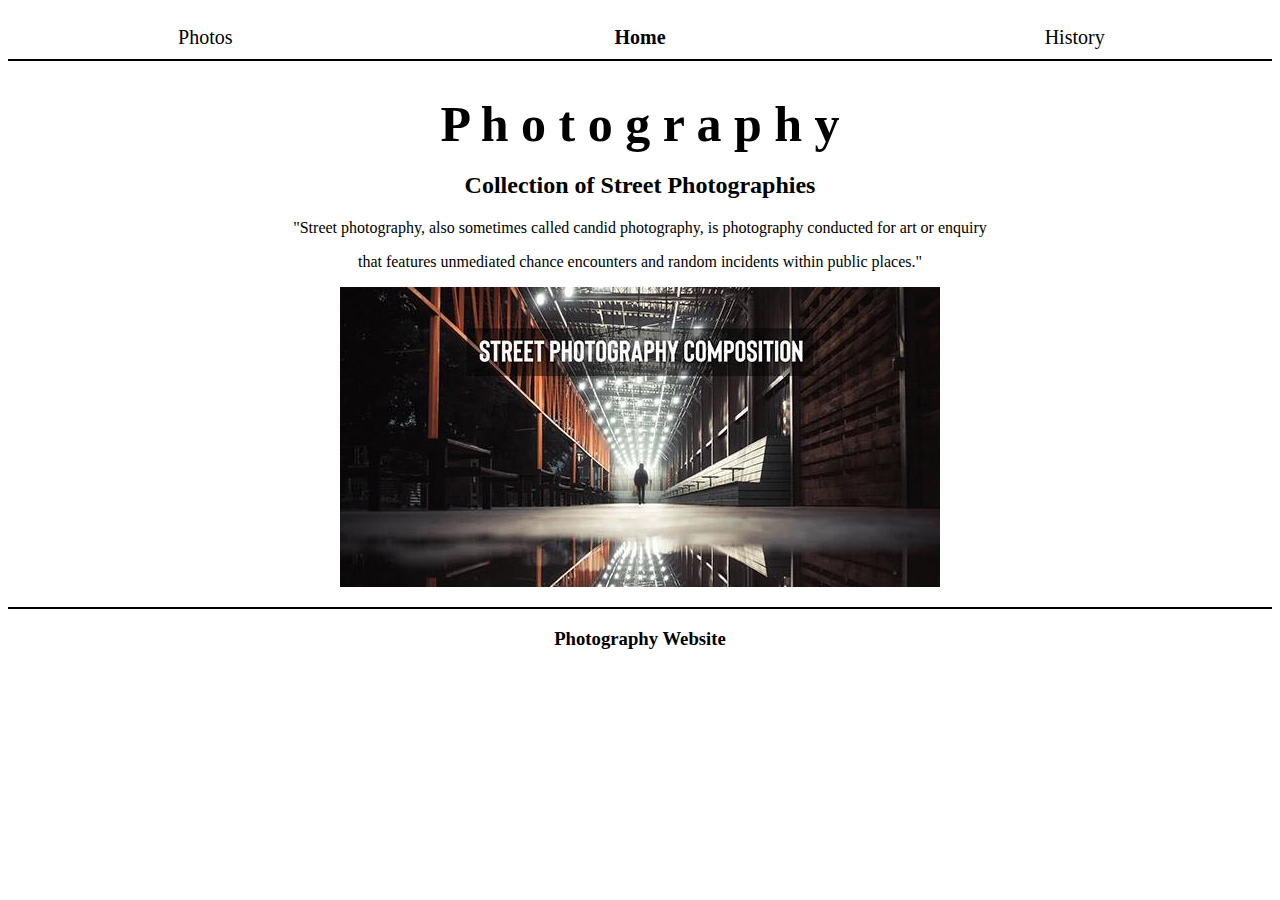
<file: index.html>
<!DOCTYPE html>
<html>
		<head>
			<link rel="stylesheet" href="style.css">
		</head>
			<body>

						<ul class="main-menu">
							<a href="index2.html"><li>Photos</li></a>
							<a href="index.html"><li><b>Home</b></li></a>
							<a href="index3.html"><li>History</li></a>
						</ul>
					<div class="header">
					<h1>P h o t o g r a p h y</h1>
					<h2>Collection of Street Photographies</h2>
					<p>"Street photography, also sometimes called candid photography, is photography conducted for art or enquiry </p>
					<p>that features unmediated chance encounters and random incidents within public places."</p>
			</div>
				<div class="picture">
				</div>
					<div class="title">
					</div>
				<div class="footer">
				<h3>Photography Website</h3>
				</div>
				
			</body>
</html>
</file>
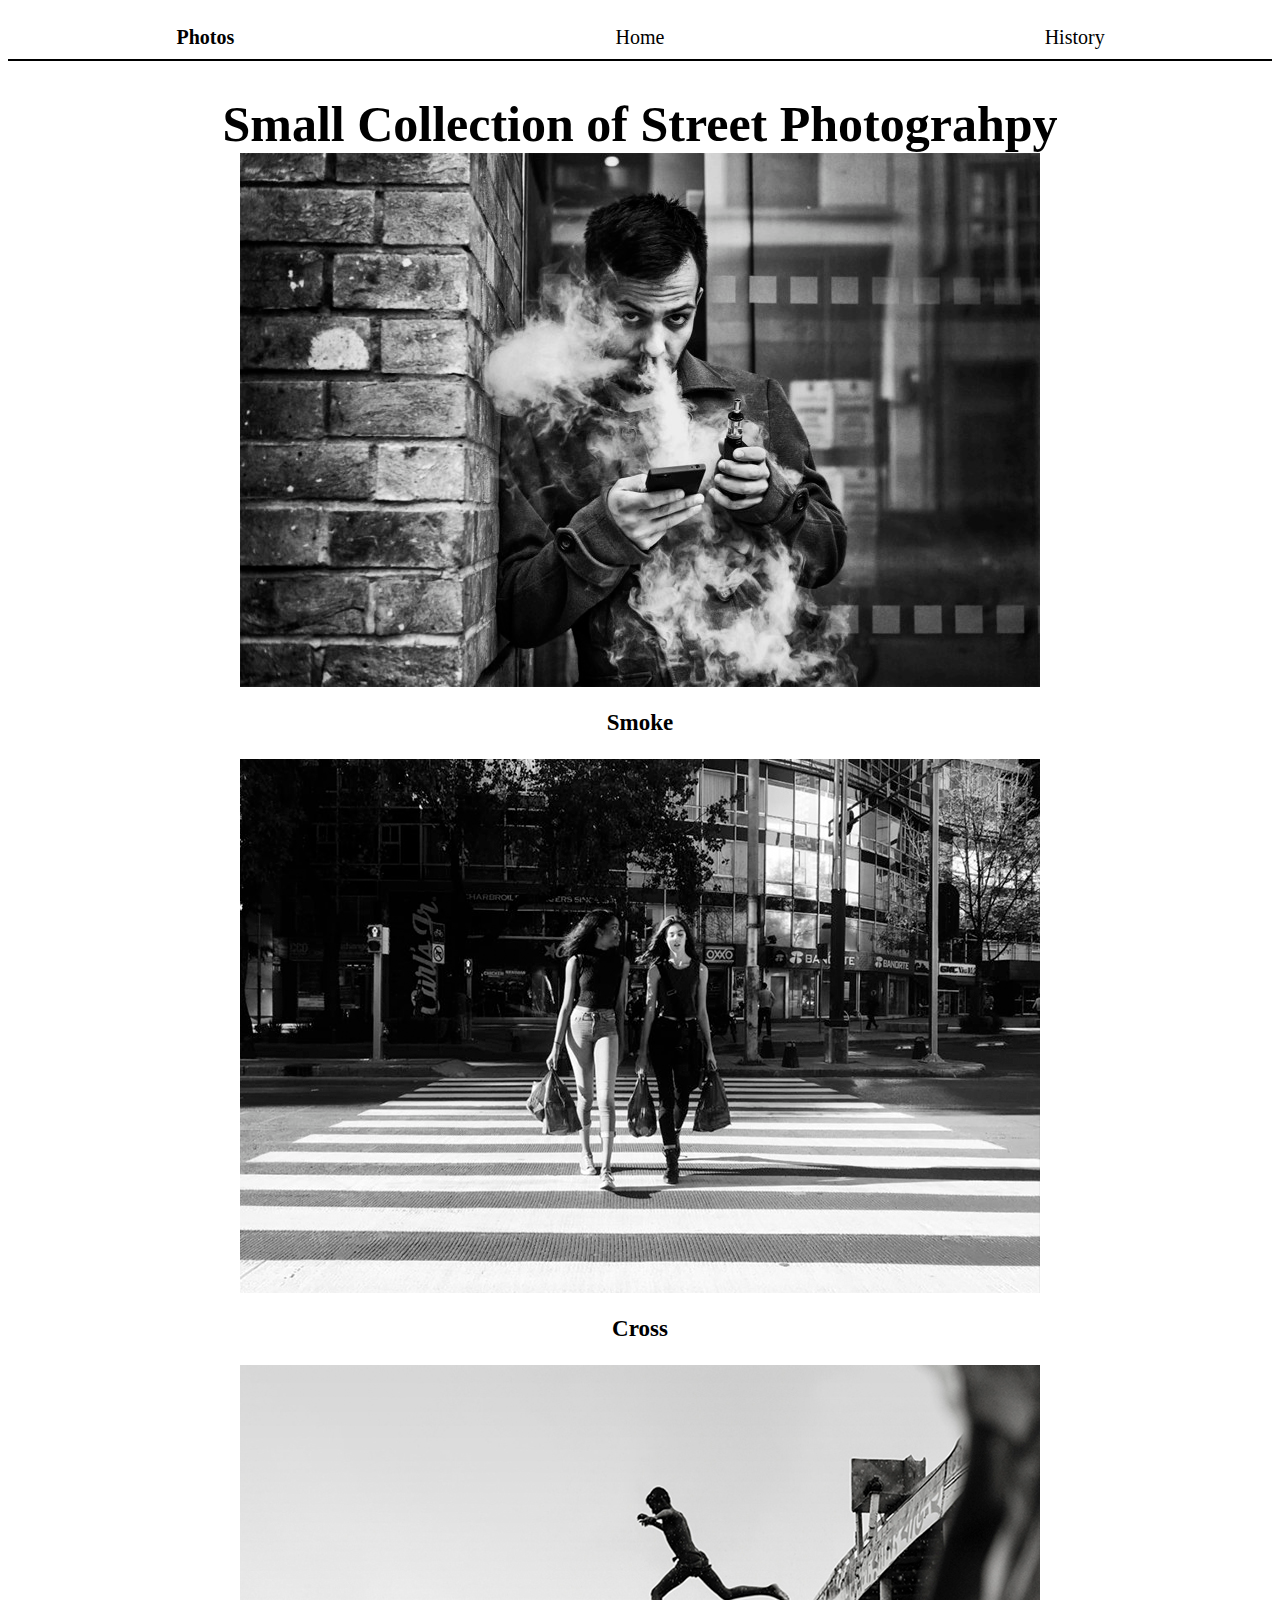
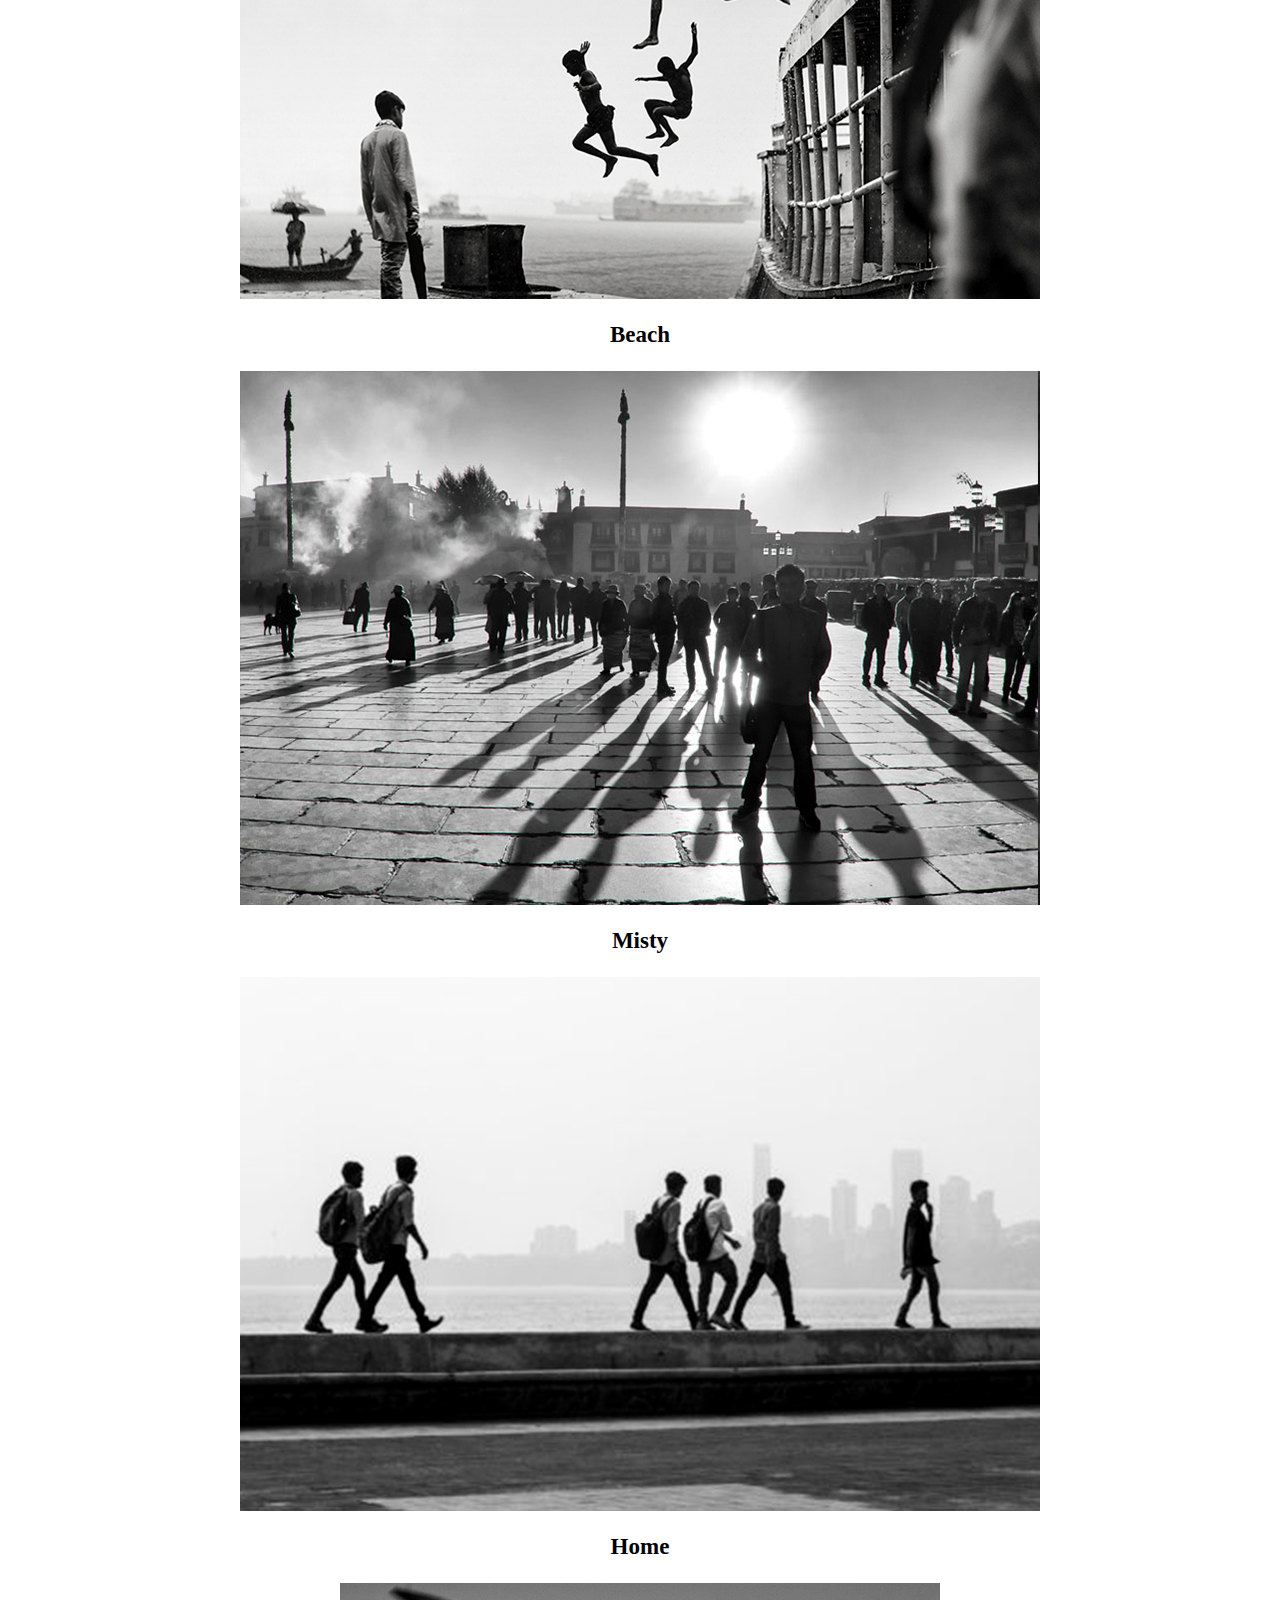
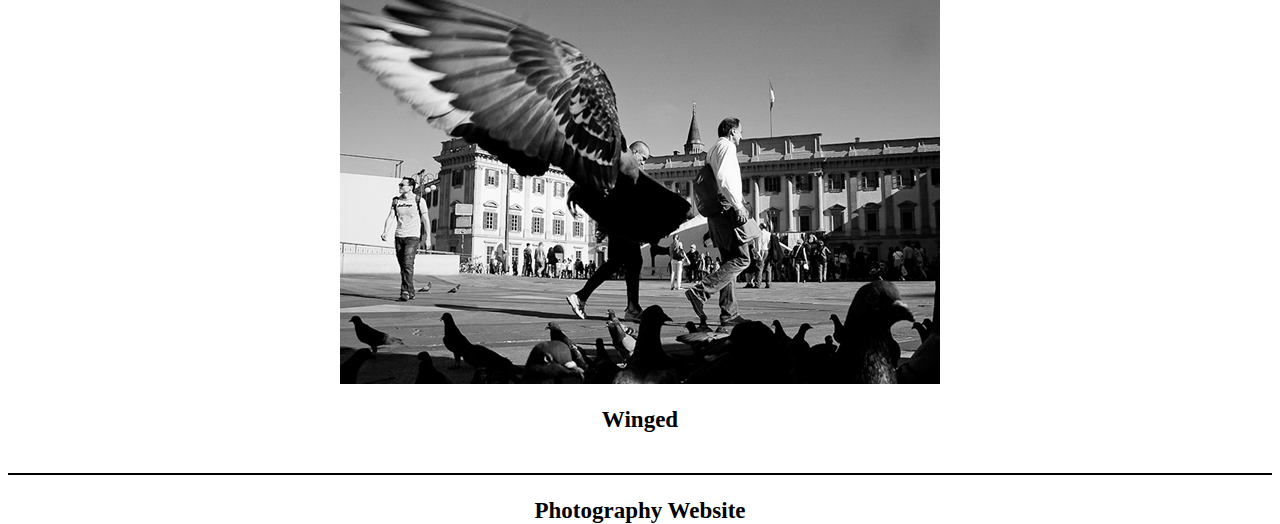
<file: index2.html>
<!DOCTYPE html>
<html>
		<head>
			<link rel="stylesheet" href="style2.css">
		</head>
			<body>

						<ul class="main-menu">
							<a href="index2.html"><li><b>Photos</b></li></a>
							<a href="index.html"><li>Home</li></a>
							<a href="index3.html"><li>History</li></a>
						</ul>
						<h1>Small Collection of Street Photograhpy</h1>
				<div class="picture">
					<img src="images/photo1.jpg">
					<h3>Smoke</h3>
					<img src="images/photo2.jpg">
					<h3>Cross</h3>
					<img src="images/photo3.jpg">
					<h3>Beach</h3>
					<img src="images/photo4.jpg">
					<h3>Misty</h3>
					<img src="images/photo5.jpg">
					<h3>Home</h3>
					<img src="images/photo6.jpg">
					<h3>Winged</h3>
				</div>
				<div class="footer">
				<h3>Photography Website</h3>
				</div>
				
			</body>
</html>
</file>
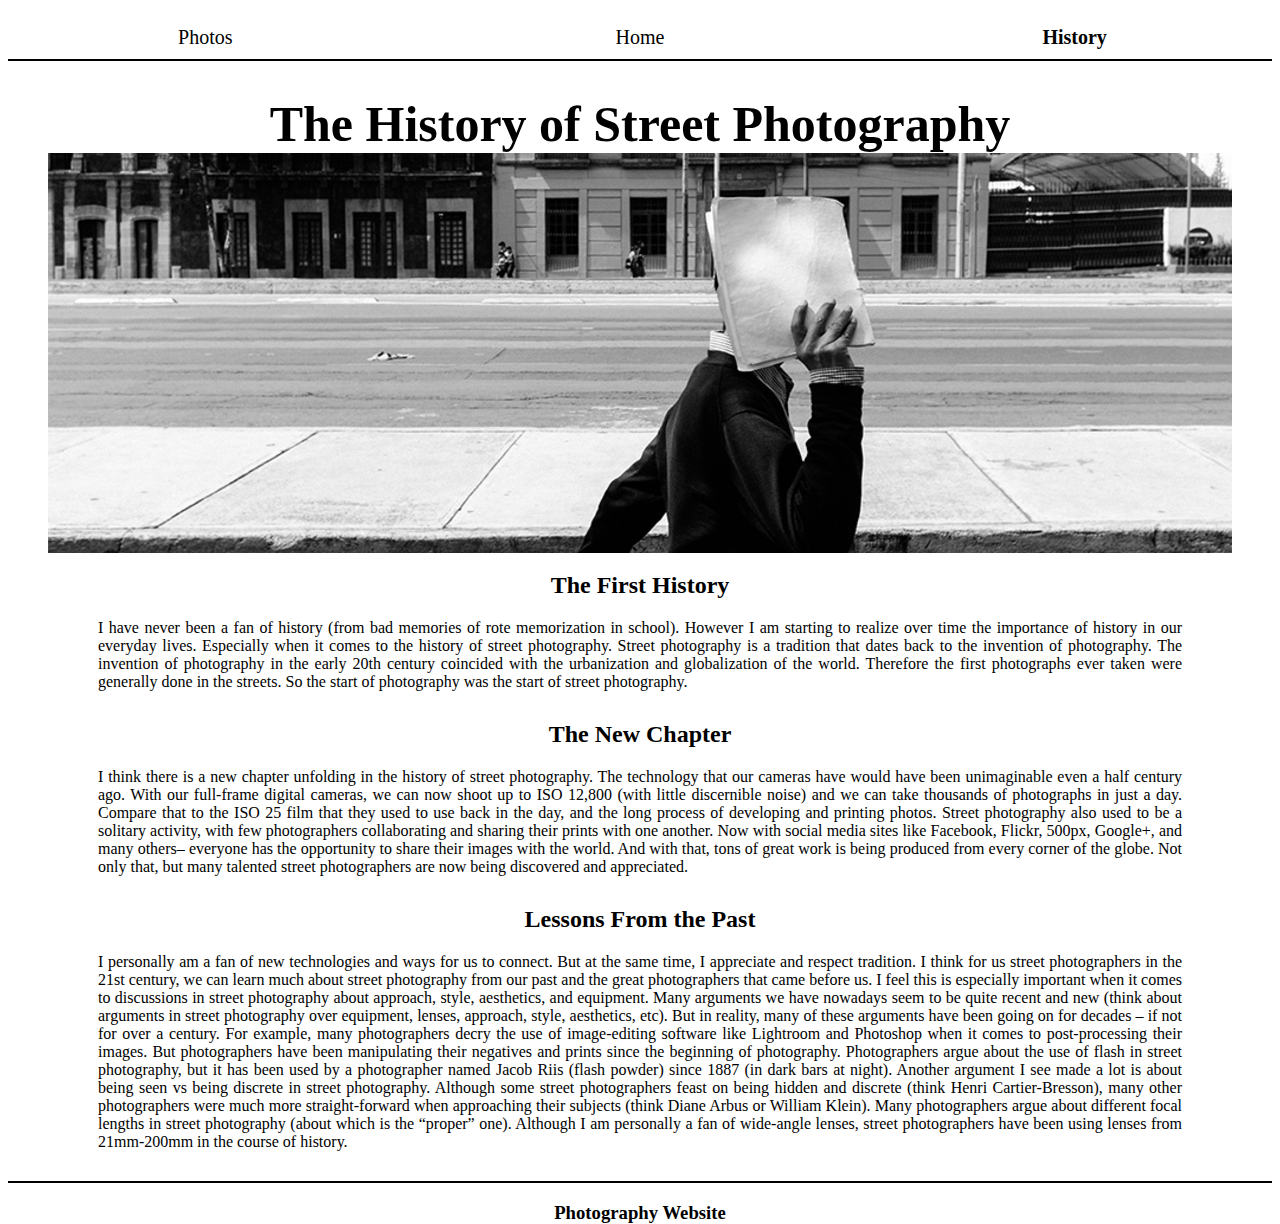
<file: index3.html>
<!DOCTYPE html>
<html>
		<head>
			<link rel="stylesheet" href="style3.css">
		</head>
			<body>

						<ul class="main-menu">
							<a href="index2.html"><li>Photos</li></a>
							<a href="index.html"><li>Home</li></a>
							<a href="index3.html"><li><b>History</b></li></a>
						</ul>
						<h1>The History of Street Photography</h1>
				<div class="picture">
				</div>
				<div class="text">
				<h2>The First History</h2>
				<p>I have never been a fan of history (from bad memories of rote memorization in school). However I am starting to realize over time the importance of history in our everyday lives. Especially when it comes to the history of street photography.

Street photography is a tradition that dates back to the invention of photography. The invention of photography in the early 20th century coincided with the urbanization and globalization of the world.

Therefore the first photographs ever taken were generally done in the streets. So the start of photography was the start of street photography.</p>
				<h2>The New Chapter</h2>
				<p>I think there is a new chapter unfolding in the history of street photography. The technology that our cameras have would have been unimaginable even a half century ago. With our full-frame digital cameras, we can now shoot up to ISO 12,800 (with little discernible noise) and we can take thousands of photographs in just a day. Compare that to the ISO 25 film that they used to use back in the day, and the long process of developing and printing photos.

Street photography also used to be a solitary activity, with few photographers collaborating and sharing their prints with one another.

Now with social media sites like Facebook, Flickr, 500px, Google+, and many others– everyone has the opportunity to share their images with the world. And with that, tons of great work is being produced from every corner of the globe. Not only that, but many talented street photographers are now being discovered and appreciated.</p>
				<h2>Lessons From the Past</h2>
				<p>I personally am a fan of new technologies and ways for us to connect. But at the same time, I appreciate and respect tradition. I think for us street photographers in the 21st century, we can learn much about street photography from our past and the great photographers that came before us.

I feel this is especially important when it comes to discussions in street photography about approach, style, aesthetics, and equipment. Many arguments we have nowadays seem to be quite recent and new (think about arguments in street photography over equipment, lenses, approach, style, aesthetics, etc). But in reality, many of these arguments have been going on for decades – if not for over a century.

For example, many photographers decry the use of image-editing software like Lightroom and Photoshop when it comes to post-processing their images. But photographers have been manipulating their negatives and prints since the beginning of photography.

Photographers argue about the use of flash in street photography, but it has been used by a photographer named Jacob Riis (flash powder) since 1887 (in dark bars at night). Another argument I see made a lot is about being seen vs being discrete in street photography. Although some street photographers feast on being hidden and discrete (think Henri Cartier-Bresson), many other photographers were much more straight-forward when approaching their subjects (think Diane Arbus or William Klein).

Many photographers argue about different focal lengths in street photography (about which is the “proper” one). Although I am personally a fan of wide-angle lenses, street photographers have been using lenses from 21mm-200mm in the course of history.</p>
				</div>
				<div class="footer">
				<h3>Photography Website</h3>
				</div>
				
			</body>
</html>
</file>
<file: style.css>
.main-menu{
	display: grid;
	grid-template-columns: repeat(3,1fr);
	grid-gap: 40px;
	padding: 0px;
	border-bottom: black 2px solid;
}
a{
	text-decoration: none;
}
li{
	background: white;
	list-style: none;
	color: black;
	transition: all 0.2s ease-out;
	padding: 10px;
	font-size: 20px;
	text-align: center;
}
p{
	text-align: center;
}
li:hover{
	transition: all 0.2s ease-out;
	transform: scale(1.05);
}
.picture{
	background-image: url(images/picture1.jpg);
	background-position: center;
	height:300px;
	background-repeat: no-repeat;
	margin-bottom: 20px;
}
h1{
	text-align: center;
	font-size: 50px;
	margin-bottom: 0px;
}
h2{
	text-align: center;
}
.footer{
	border-top: 2px black solid;
	height: 30px;
}
h3{
	text-align: center;
}
h3{
	color: black;
}
</file>
<file: style2.css>
.main-menu{
	display: grid;
	grid-template-columns: repeat(3,1fr);
	grid-gap: 40px;
	padding: 0px;
	border-bottom: black 2px solid;
}
a{
	text-decoration: none;
}
li{
	background: white;
	list-style: none;
	color: black;
	transition: all 0.2s ease-out;
	padding: 10px;
	font-size: 20px;
	text-align: center;
}
p{
	text-align: center;
}
img{
	display: block;
	margin: 0 auto;
}
li:hover{
	transition: all 0.2s ease-out;
	transform: scale(1.05);
}
.picture{
	height:3500px;
	background-repeat: no-repeat;
	margin-bottom: 20px;
}
h1{
	text-align: center;
	font-size: 50px;
	margin-bottom: 0px;
}
h3{
	text-align: center;
	font-size: 23px;
}
.footer{
	border-top: 2px black solid;
	height: 30px;
}
</file>
<file: style3.css>
.main-menu{
	display: grid;
	grid-template-columns: repeat(3,1fr);
	grid-gap: 40px;
	padding: 0px;
	border-bottom: black 2px solid;
}
a{
	text-decoration: none;
}
li{
	background: white;
	list-style: none;
	color: black;
	transition: all 0.2s ease-out;
	padding: 10px;
	font-size: 20px;
	text-align: center;
}
p{
	text-align: center;
}
li:hover{
	transition: all 0.2s ease-out;
	transform: scale(1.05);
}
.picture{
	background-image: url(images/showcase.jpg);
	background-position: center;
	height:400px;
	background-repeat: no-repeat;
	margin-bottom: 10px;
}
h1{
	text-align: center;
	font-size: 50px;
	margin-bottom: 0px;
}
h2{
	text-align: center;
}
.footer{
	border-top: 2px black solid;
	height: 30px;
}
p{
	margin-left: 90px;
	margin-right: 90px;
	text-align: justify;
	margin-bottom: 30px;
}
h3{
	text-align: center;
}
h3{
	color: black;
}
</file>
